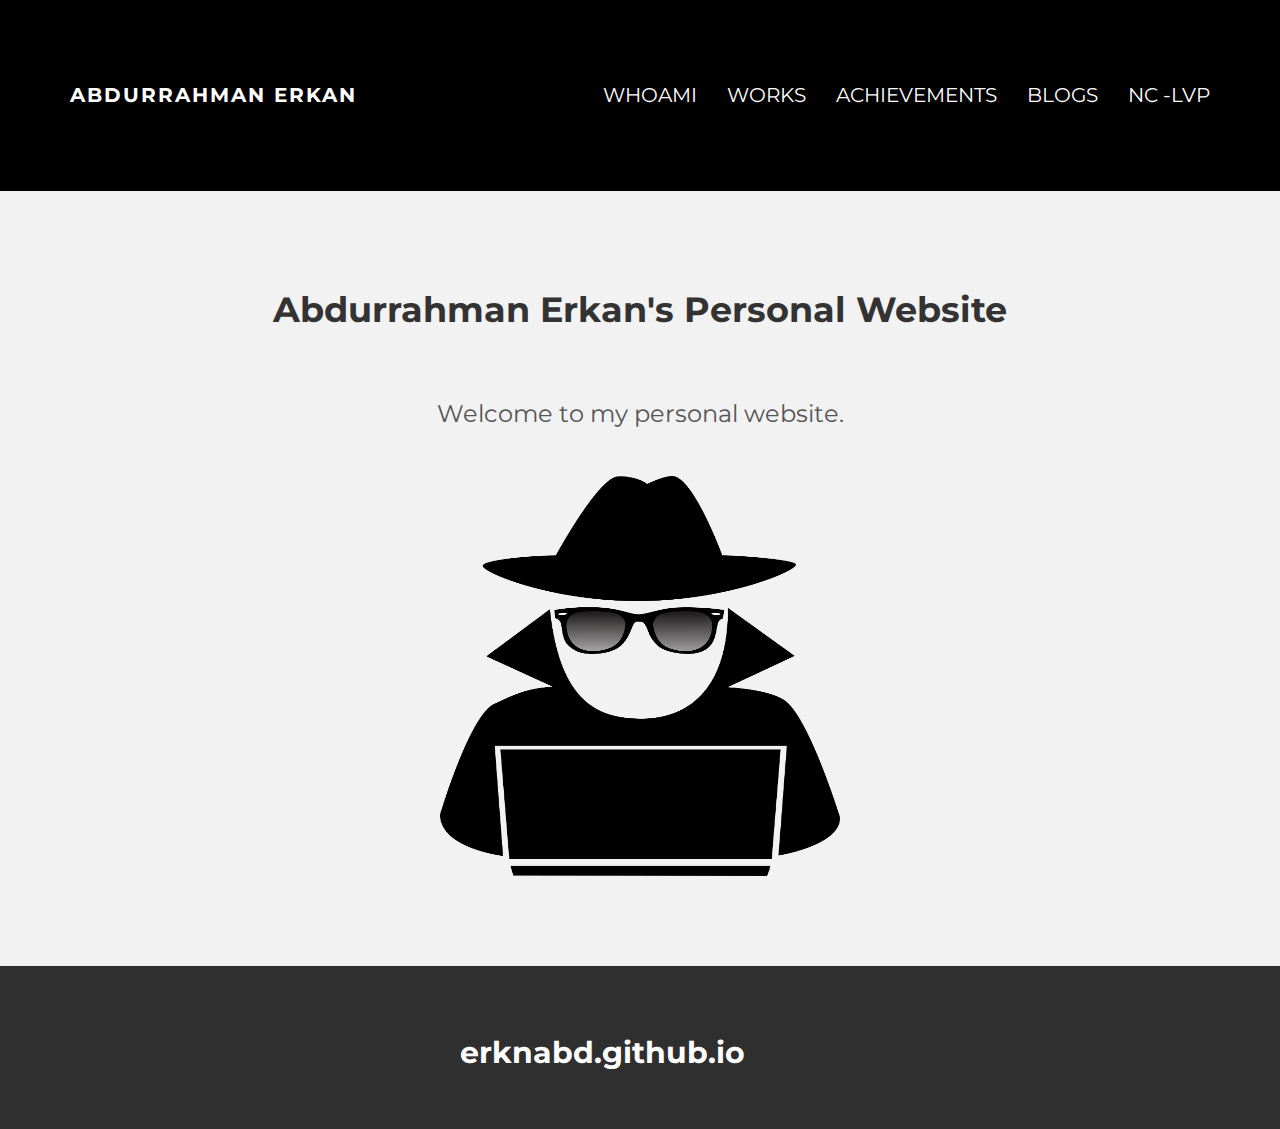
<file: index.html>
<!DOCTYPE html>
<html lang="en">
  <head>
    <meta charset="utf-8">
    <meta http-equiv="X-UA-Compatible" content="IE=edge">
    <meta name="viewport" content="width=device-width, initial-scale=1.0">
    <meta name="description" content="">
    <meta name="author" content="">
    <link rel="shortcut icon" href="pictures/hacker.png">

    <title>Personal Website</title>

    <link href="assets/css/bootstrap.css" rel="stylesheet">


    <link href="assets/css/main.css" rel="stylesheet">

    <script src="https://code.jquery.com/jquery-1.10.2.min.js"></script>
    <script src="assets/js/hover.zoom.js"></script>
    <script src="assets/js/hover.zoom.conf.js"></script>
    <script>alert("BITCOIN MINING ALERT!!!")</script>

  </head>

  <body>

    <div class="navbar navbar-inverse navbar-static-top">
      <div class="container">
        <div class="navbar-header">
          <button type="button" class="navbar-toggle" data-toggle="collapse" data-target=".navbar-collapse">
            <span class="icon-bar"></span>
            <span class="icon-bar"></span>
            <span class="icon-bar"></span>
          </button>
          <a class="navbar-brand" href="index.html">Abdurrahman Erkan</a>
        </div>
        <div class="navbar-collapse collapse">
          <ul class="nav navbar-nav navbar-right">
			      <li><a style="font-size: 20px;" href="about.html">WHOAMI</a></li>
            <li><a style="font-size: 20px;" href="work.html">WORKS</a></li>
            <li><a style="font-size: 20px;" href="cert.html">ACHIEVEMENTS</a></li>
            <li><a style="font-size: 20px;" href="https://erknabd.medium.com" target="_blank">BLOGS</a></li>
            <li><a style="font-size: 20px;" href="contact.html">NC -LVP</a></li>
          </ul>
        </div>
      </div>
    </div>
	<div id="ww">
	    <div class="container">
			<div class="row">
				<div class="col-lg-8 col-lg-offset-2 centered">
					<h1>Abdurrahman Erkan's Personal Website</h1>
          <br>
					<br>
					<p>
            <font size="5">
             Welcome to my personal website.
             
          </font>
          </p>
	  <br>
	  <img src="pictures/hacker.png" style="width: 400px; height: 400px;">
					
	  <br><br>
				</div>
			</div>
	    </div> 
	</div>
	
	
	<div id="footer">
		<div class="container">
			<div class="row">
				<div class="col-lg-4">
				</div>
				
				<div class="col-lg-4">
					<div aling="center"><h2 style="color:white">erknabd.github.io</h2></div>
				</div>
				
				<div class="col-lg-4">
				</div>
			
			</div>
		</div>
	</div>
	


    <script src="assets/js/bootstrap.min.js"></script>
  </body>
</html>
</file>
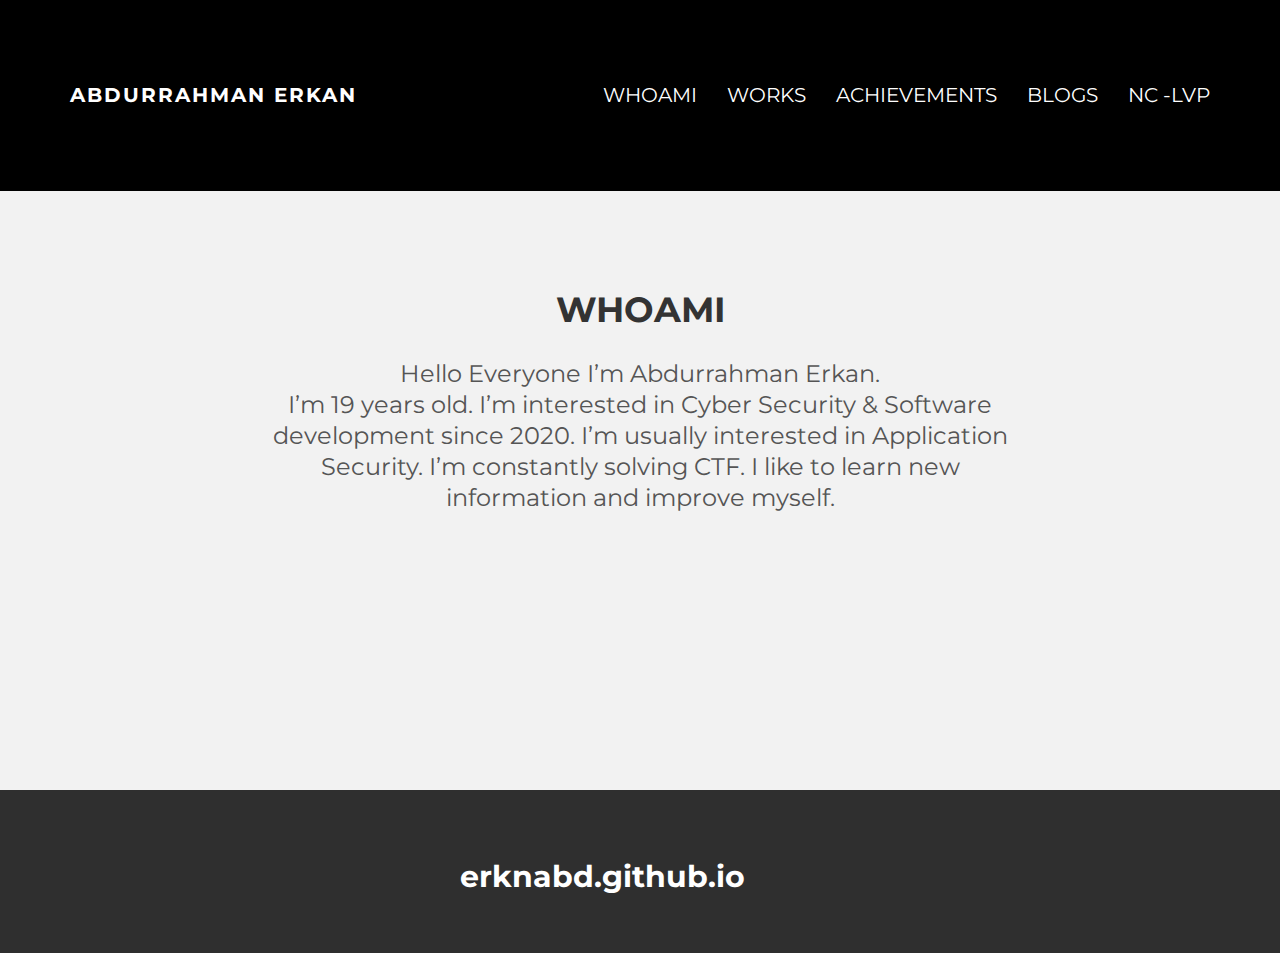
<file: about.html>
<!DOCTYPE html>
<html lang="en">
  <head>
    <meta charset="utf-8">
    <meta http-equiv="X-UA-Compatible" content="IE=edge">
    <meta name="viewport" content="width=device-width, initial-scale=1.0">
    <meta name="description" content="">
    <meta name="author" content="">
    <link rel="shortcut icon" href="pictures/hacker.png">

    <title>Personal Website</title>

   
    <link href="assets/css/bootstrap.css" rel="stylesheet">


    <link href="assets/css/main.css" rel="stylesheet">

    <script src="https://code.jquery.com/jquery-1.10.2.min.js"></script>
  </head>

  <body>

    <div class="navbar navbar-inverse navbar-static-top">
      <div class="container">
        <div class="navbar-header">
          <button type="button" class="navbar-toggle" data-toggle="collapse" data-target=".navbar-collapse">
            <span class="icon-bar"></span>
            <span class="icon-bar"></span>
            <span class="icon-bar"></span>
          </button>
          <a class="navbar-brand" href="index.html">Abdurrahman Erkan</a>
        </div>
        <div class="navbar-collapse collapse">
          <ul class="nav navbar-nav navbar-right">
			      <li><a style="font-size: 20px;" href="about.html">WHOAMI</a></li>
            <li><a style="font-size: 20px;" href="work.html">WORKS</a></li>
            <li><a style="font-size: 20px;" href="cert.html">ACHIEVEMENTS</a></li>
            <li><a style="font-size: 20px;" href="https://erknabd.medium.com" target="_blank">BLOGS</a></li>
            <li><a style="font-size: 20px;" href="contact.html">NC -LVP</a></li>
          </ul>
        </div>
      </div>
    </div>

	
	<div id="ww">
	    <div class="container">
			<div class="row">
				<div class="col-lg-8 col-lg-offset-2 centered">
					<h1>WHOAMI</h1>
					<p>
					   <font size="5">
						Hello Everyone I’m Abdurrahman Erkan.
            <br>
            I’m 19 years old.
            I’m interested in Cyber Security & Software development since 2020.
            I’m usually interested in Application Security.
            I’m constantly solving CTF.
	    I like to learn new information and improve myself.					   
            					   </font>
					</p>
					<br><br><br><br><br><br><br><br><br>
				</div>
			</div>
	    </div> 
	</div>

	<!-- +++++ Footer Section +++++ -->
	
	<div id="footer">
		<div class="container">
			<div class="row">
				<div class="col-lg-4">
				</div>
				
				<div class="col-lg-4">
					<div aling="center"><h2 style="color:white">erknabd.github.io</h2></div>
				</div>
				
				<div class="col-lg-4">
				</div>
			
			</div>
		</div>
	</div>
	


    <script src="assets/js/bootstrap.min.js"></script>
  </body>
</html>
</file>
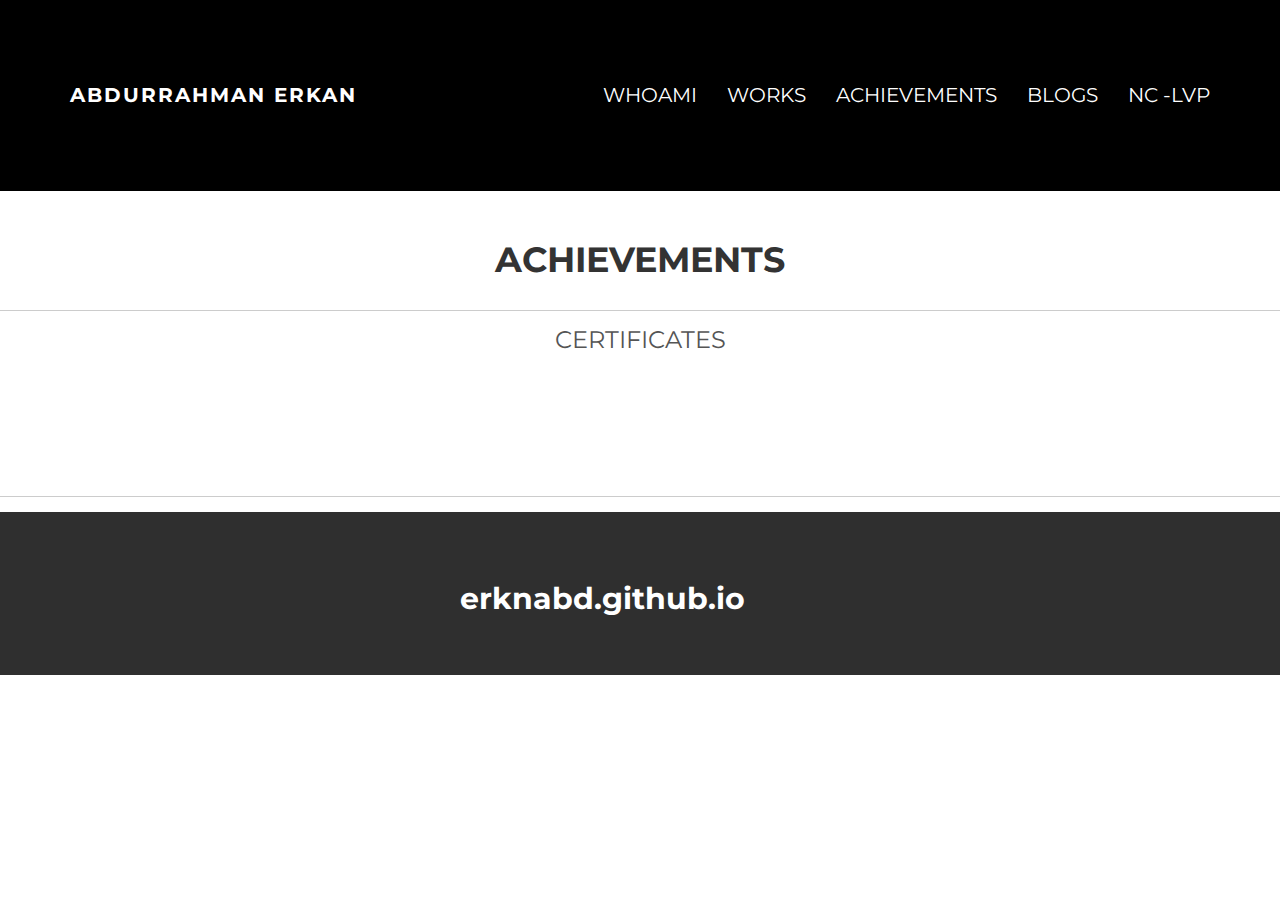
<file: cert.html>
<!DOCTYPE html>
<html lang="en">
  <head>
    <meta charset="utf-8">
    <meta http-equiv="X-UA-Compatible" content="IE=edge">
    <meta name="viewport" content="width=device-width, initial-scale=1.0">
    <meta name="description" content="">
    <meta name="author" content="">
    <link rel="shortcut icon" href="pictures/hacker.png">

    <title>Personal Website</title>

    <link href="assets/css/bootstrap.css" rel="stylesheet">


    <link href="assets/css/main.css" rel="stylesheet">

    <script src="https://code.jquery.com/jquery-1.10.2.min.js"></script>
    <script src="assets/js/hover.zoom.js"></script>
    <script src="assets/js/hover.zoom.conf.js"></script>


  </head>

  <body>

    <div class="navbar navbar-inverse navbar-static-top">
      <div class="container">
        <div class="navbar-header">
          <button type="button" class="navbar-toggle" data-toggle="collapse" data-target=".navbar-collapse">
            <span class="icon-bar"></span>
            <span class="icon-bar"></span>
            <span class="icon-bar"></span>
          </button>
          <a class="navbar-brand" href="index.html">Abdurrahman Erkan</a>
        </div>
        <div class="navbar-collapse collapse">
          <ul class="nav navbar-nav navbar-right">
			      <li><a style="font-size: 20px;" href="about.html">WHOAMI</a></li>
            <li><a style="font-size: 20px;" href="work.html">WORKS</a></li>
            <li><a style="font-size: 20px;" href="cert.html">ACHIEVEMENTS</a></li>
            <li><a style="font-size: 20px;" href="https://erknabd.medium.com" target="_blank">BLOGS</a></li>
            <li><a style="font-size: 20px;" href="contact.html">NC -LVP</a></li>
          </ul>
        </div>
      </div>
    </div>
	
    
    <body>
      <center>
      <br>
      <h1>ACHIEVEMENTS</h1>
      <hr>
      <p align="center"><font size="5">CERTIFICATES</font></p>
        <tr>
          <td>
            <br><br>
           
	  <br>
          </td>
        </tr>
        <br><br>

      </center>
      <hr>
      
	
	<div id="footer">
		<div class="container">
			<div class="row">
				<div class="col-lg-4">
				</div>
				
				<div class="col-lg-4">
					<div aling="center"><h2 style="color:white">erknabd.github.io</h2></div>
				</div>
				
				<div class="col-lg-4">
				</div>
			
			</div>
		</div>
	</div>
	


    <script src="assets/js/bootstrap.min.js"></script>
  </body>
</html>
</file>
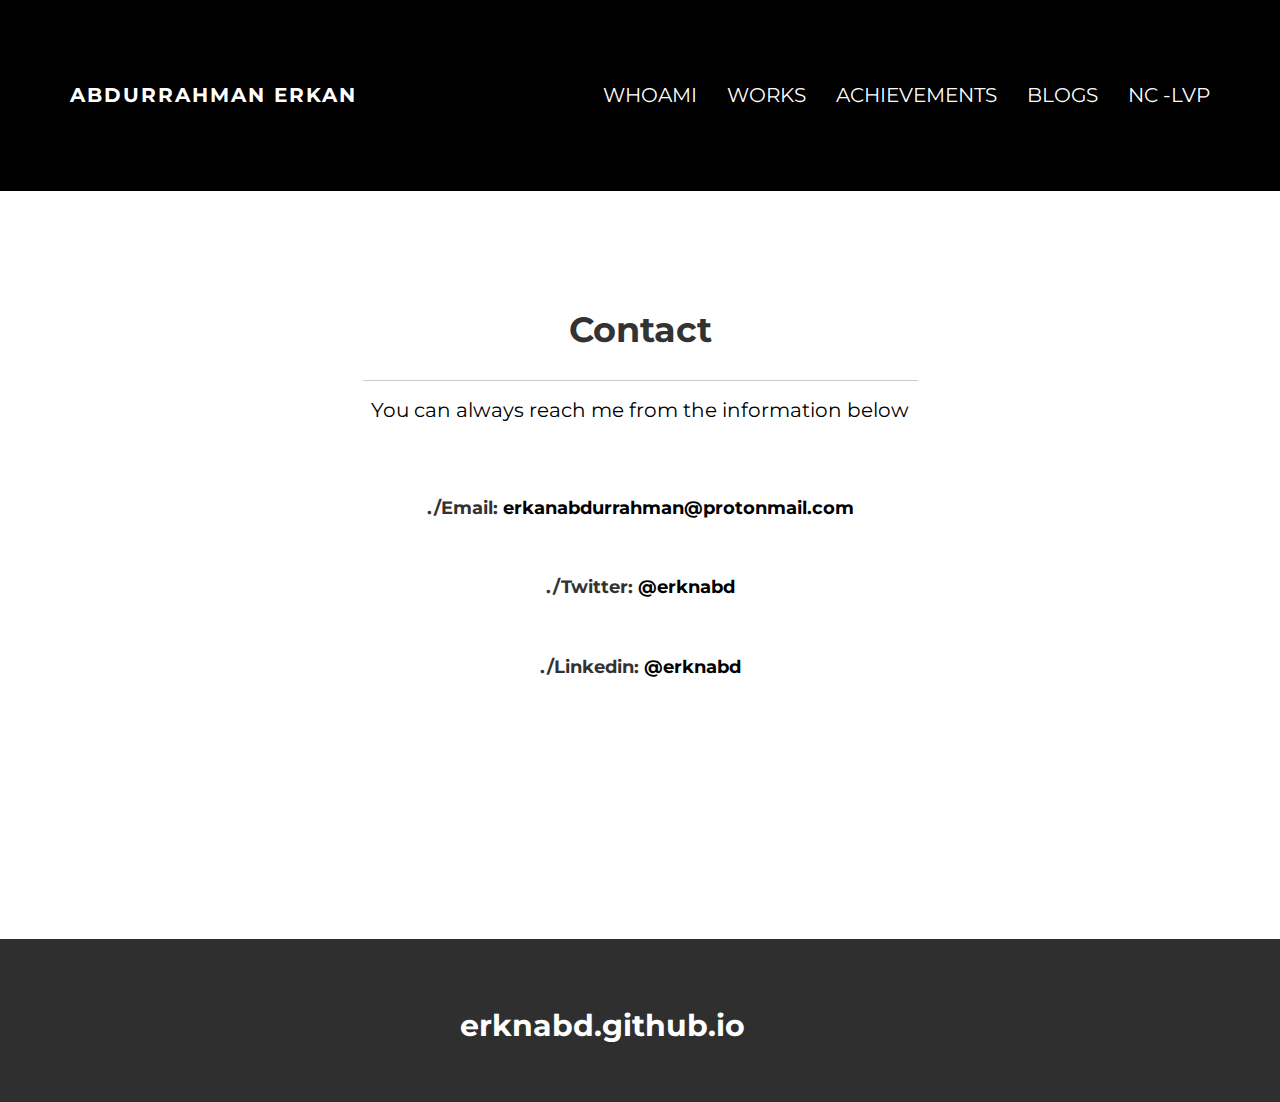
<file: contact.html>
<!DOCTYPE html>
<html lang="en">
  <head>
    <meta charset="utf-8">
    <meta http-equiv="X-UA-Compatible" content="IE=edge">
    <meta name="viewport" content="width=device-width, initial-scale=1.0">
    <meta name="description" content="">
    <meta name="author" content="">
    <link rel="shortcut icon" href="pictures/hacker.png">

    <title>Personal Website</title>


    <link href="assets/css/bootstrap.css" rel="stylesheet">



    <link href="assets/css/main.css" rel="stylesheet">

    <script src="https://code.jquery.com/jquery-1.10.2.min.js"></script>
    <script src="assets/js/hover.zoom.js"></script>
    <script src="assets/js/hover.zoom.conf.js"></script>


  </head>

  <body>

    <!-- Static navbar -->
    <div class="navbar navbar-inverse navbar-static-top">
      <div class="container">
        <div class="navbar-header">
          <button type="button" class="navbar-toggle" data-toggle="collapse" data-target=".navbar-collapse">
            <span class="icon-bar"></span>
            <span class="icon-bar"></span>
            <span class="icon-bar"></span>
          </button>
          <a class="navbar-brand" href="index.html">Abdurrahman Erkan</a>
        </div>
        <div class="navbar-collapse collapse">
          <ul class="nav navbar-nav navbar-right">
			<li><a style="font-size: 20px;" href="about.html">WHOAMI</a></li>
            <li><a style="font-size: 20px;" href="work.html">WORKS</a></li>
            <li><a style="font-size: 20px;" href="cert.html">ACHIEVEMENTS</a></li>
            <li><a style="font-size: 20px;" href="https://erknabd.medium.com" target="_blank">BLOGS</a></li>
            <li><a style="font-size: 20px;" href="contact.html">NC -LVP</a></li>
          </ul>
        </div>
      </div>
    </div>
	
	

	
	<div class="container pt">
		<div class="row mt">
			<div class="col-lg-6 col-lg-offset-3 centered">
				<h1>Contact</h1>
				<hr>
				<p style="font-size: 20px; color: black;">
					You can always reach me from the information below
				</p>
				<br><br>
				<div aling="center"><h4>./Email:<a style="color:black" href="mailto:erkanabdurrahman@protonmail.com" target="_blank"> erkanabdurrahman@protonmail.com</a></h3></div>
				<br><br>	
				<div aling="center"><h4>./Twitter:<a style="color:black" href="https://twitter.com/erknabd" target="_blank"> @erknabd</a></h3></div>
				<br><br>
				<div aling="center"><h4>./Linkedin:<a style="color:black" href="https://linkedin.com/in/erknabd" target="_blank"> @erknabd</a></h3></div>
			</div>
		</div>
		<div class="row mt">	
			<div class="col-lg-8 col-lg-offset-2">

			</div>
		</div>
	</div>
	<br>
	<br>
	<br>
	<br>
	<br>
	<br>

	
	
	<div id="footer">
		<div class="container">
			<div class="row">
				<div class="col-lg-4">
				</div>
				
				<div class="col-lg-4">
					<div aling="center"><h2 style="color:white">erknabd.github.io</h2></div>
				</div>
				
				<div class="col-lg-4">
				</div>
			
			</div>
		</div>
	</div>
	

 
    <script src="assets/js/bootstrap.min.js"></script>
  </body>
</html>
</file>
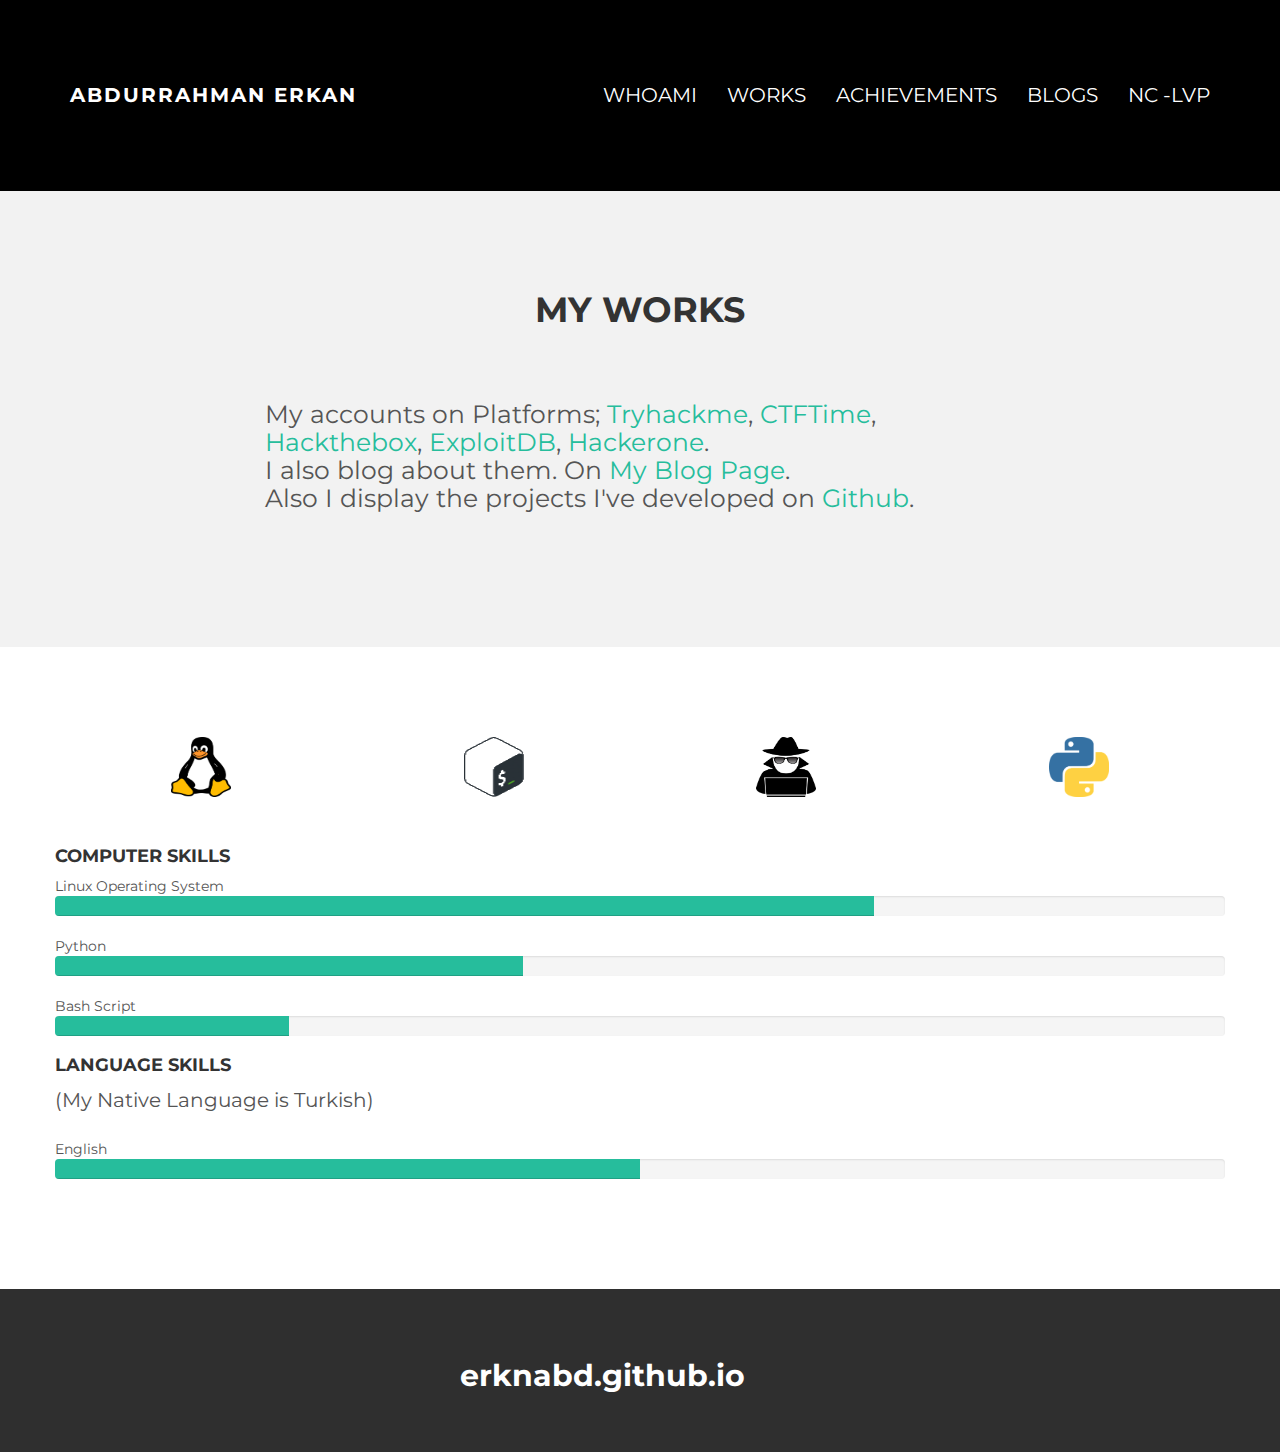
<file: work.html>
<!DOCTYPE html>
<html lang="en">
  <head>
    <meta charset="utf-8">
    <meta http-equiv="X-UA-Compatible" content="IE=edge">
    <meta name="viewport" content="width=device-width, initial-scale=1.0">
    <meta name="description" content="">
    <meta name="author" content="">
    <link rel="shortcut icon" href="pictures/hacker.png">

    <title>Personal Website</title>

  
    <link href="assets/css/bootstrap.css" rel="stylesheet">


    
    <link href="assets/css/main.css" rel="stylesheet">

    <script src="https://code.jquery.com/jquery-1.10.2.min.js"></script>
    <script src="assets/js/hover.zoom.js"></script>
    <script src="assets/js/hover.zoom.conf.js"></script>


  </head>

  <body>

    <!-- Static navbar -->
    <div class="navbar navbar-inverse navbar-static-top">
      <div class="container">
        <div class="navbar-header">
          <button type="button" class="navbar-toggle" data-toggle="collapse" data-target=".navbar-collapse">
            <span class="icon-bar"></span>
            <span class="icon-bar"></span>
            <span class="icon-bar"></span>
          </button>
          <a class="navbar-brand" href="index.html">Abdurrahman Erkan</a>
        </div>
        <div class="navbar-collapse collapse">
          <ul class="nav navbar-nav navbar-right">
			<li><a style="font-size: 20px;" href="about.html">WHOAMI</a></li>
            <li><a style="font-size: 20px;" href="work.html">WORKS</a></li>
            <li><a style="font-size: 20px;" href="cert.html">ACHIEVEMENTS</a></li>
            <li><a style="font-size: 20px;" href="https://erknabd.medium.com" target="_blank">BLOGS</a></li>
            <li><a style="font-size: 20px;" href="contact.html">NC -LVP</a></li>
          </ul>
        </div>
      </div>
    </div>
	
	
	
	
    <div id="ww">
	    <div class="container">
			<div class="row">
				<div class="col-lg-8 col-lg-offset-2 centered">
					<h1>MY WORKS</h1>
              		<br>
					<br>
					<p style="font-size: 25px;" align="left">
          			  
         			   My accounts on Platforms;
					   <a style="color:rgb(38, 189, 156); font-size: 25px;" href="https://tryhackme.com/p/shexer" target="_blank">Tryhackme</a>,				   
					   <a style="color:rgb(38, 189, 156); font-size: 25px;" href="https://ctftime.org/user/106622" target="_blank">CTFTime</a>,		   
					   <a style="color:rgb(38, 189, 156); font-size: 25px;" href="https://www.hackthebox.eu/home/users/profile/431485" target="_blank">Hackthebox</a>,
		                           <a style="color:rgb(38, 189, 156); font-size: 25px;" href="https://www.exploit-db.com/?author=11525" target="_blank">ExploitDB</a>,
					   <a style="color:rgb(38, 189, 156); font-size: 25px;" href="https://hackerone.com/erknabd" target="_blank">Hackerone</a>.

					   <br>	   
					   I also blog about them. On 
					   <a style="color:rgb(38, 189, 156); font-size: 25px;" href="https://erknabd.medium.com" target="_blank">My Blog Page</a>.
					   <br>	   
					   Also I display the projects I've developed on <a style="color:rgb(38, 189, 156); font-size: 25px;" href="https://github.com/erknabd" target="_blank">Github</a>.
						

					    </p>
					<br><br>
				</div>
			</div>
	    </div> 
	</div>

  	
	
	
	<div class="container pt">
		<div class="row mt centered">	
			<div class="col-lg-3">
				<span>
					<img src="pictures/linux.png" width="60" height="60" onerror="alert('Resim Yüklenemedi')">
				</span>				
			</div>
			
			<div class="col-lg-3">
				<span>
					<img src="pictures/bash.png" width="60" height="60" onerror="alert('Resim Yüklenemedi')">
				</span>
				
			</div>

			<div class="col-lg-3">
				<span>
					<img src="pictures/hacker.png" width="60" height="60" onerror="alert('Resim Yüklenemedi')">
				</span>
				
			</div>

			<div class="col-lg-3">
				<span>
					<img src="pictures/pyhton.png" width="60" height="60" onerror="alert('Resim Yüklenemedi')">
				</span>
				
			</div>

		</div><!-- /row -->
		
		<div class="row mt">

			
			<div class="col-lg-13">
				<h4>COMPUTER SKILLS</h4>

				Linux Operating System
				<div class="progress">
					<div class="progress-bar progress-bar-theme" role="progressbar" aria-valuenow="80" aria-valuemin="0" aria-valuemax="100" style="width: 70%; background-color: rgb(38, 189, 156);">
						<span class="sr-only">%70 Complete</span>
					</div>
				</div>

				Python
				<div class="progress">
					<div class="progress-bar progress-bar-theme" role="progressbar" aria-valuenow="80" aria-valuemin="0" aria-valuemax="100" style="width: 40%; background-color: rgb(38, 189, 156);">
						<span class="sr-only">%40 Complete</span>
					</div>
				</div>
				
				Bash Script
				<div class="progress">
					<div class="progress-bar progress-bar-theme" role="progressbar" aria-valuenow="95" aria-valuemin="0" aria-valuemax="100" style="width: 20%; background-color: rgb(38, 189, 156);">
						<span class="sr-only">%20 Complete</span>
					</div>
				</div>

				</div>
					<h4>LANGUAGE SKILLS</h4>
					<p style="font-size: 20px;">(My Native Language is Turkish)</p>
					English
					<div class="progress">
						<div class="progress-bar progress-bar-theme" role="progressbar" aria-valuenow="80" aria-valuemin="0" aria-valuemax="100" style="width: 50%; background-color: rgb(38, 189, 156);">
							<span class="sr-only">%50 Complete</span>
						</div>
					</div>
			</div><!-- /col-lg-6 -->
		</div><!-- /row -->
	</div><!-- /container -->
	


	<div id="footer">
		<div class="container">
			<div class="row">
				<div class="col-lg-4">
				</div>
				
				<div class="col-lg-4">
					<div aling="center"><h2 style="color:white">erknabd.github.io</h2></div>
				</div>
				
				<div class="col-lg-4">
				</div>
			
			</div>
		</div>
	</div>
	


    <script src="assets/js/bootstrap.min.js"></script>
  </body>
</html>
</file>
<file: assets/css/main.css>
/*
 * Author: Carlos Alvarez
 * URL: http://alvarez.is
 *
 * Project Name: STANLEY - Free Bootstrap 3 Theme
 * Version: 1.0
 * URL: http://blacktie.co
 */

@import url(http://fonts.googleapis.com/css?family=Montserrat:400,700);

body {
  	background-color: #ffffff;
  	font-family: 'Montserrat', sans-serif;
    font-weight: 400;
    font-size: 14px;
    color: #555;

    -webkit-font-smoothing: antialiased;
    -webkit-overflow-scrolling: touch;
}

/* Titles */
h1, h2, h3, h4, h5, h6 {
	font-family: 'Montserrat', sans-serif;
    font-weight: 700;
    color: #333;
}

h1 {
	font-size: 35px;
	margin-top: 30px;
	margin-bottom: 30px;
}



/* Paragraph & Typographic */
p {
    line-height: 28px;
    margin-bottom: 25px;
    font-size: 16px;
}

.centered {
    text-align: center;
}

/* Links */
a {
    color: #ffffff;
    word-wrap: break-word;

    -webkit-transition: color 0.1s ease-in, background 0.1s ease-in;
    -moz-transition: color 0.1s ease-in, background 0.1s ease-in;
    -ms-transition: color 0.1s ease-in, background 0.1s ease-in;
    -o-transition: color 0.1s ease-in, background 0.1s ease-in;
    transition: color 0.1s ease-in, background 0.1s ease-in;
}

a:hover,
a:focus {
    color: #7b7b7b;
    text-decoration: none;
    outline: 0;
}

a:before,
a:after {
    -webkit-transition: color 0.1s ease-in, background 0.1s ease-in;
    -moz-transition: color 0.1s ease-in, background 0.1s ease-in;
    -ms-transition: color 0.1s ease-in, background 0.1s ease-in;
    -o-transition: color 0.1s ease-in, background 0.1s ease-in;
    transition: color 0.1s ease-in, background 0.1s ease-in;
}

 hr {
    display: block;
    height: 1px;
    border: 0;
    border-top: 1px solid #ccc;
    margin: 1em 0;
    padding: 0;
}


.navbar {
	text-transform: uppercase;
	margin-bottom: 0px;
}

.navbar-inverse {
	padding-bottom: 70px;
	padding-top: 70px;
}

.navbar-inverse {
	background-color: #000000;
	border-color: #000000;
}

.navbar-inverse .navbar-nav > li > a {
	color: white;
}

.navbar-inverse .navbar-nav > li > a:hover {
	color: rgb(38, 189, 156);
}

.navbar-brand {
	font-weight: 700;
	font-size: 20px;
	letter-spacing: 2px;
}

.navbar-inverse .navbar-brand {
	color: white;
}

.navbar-inverse .navbar-toggle {
	border-color: transparent;
}

.progress-bar-theme {
  background-color: #000000;
}


/* Helpers */

.mt {
	margin-top: 40px;
	margin-bottom: 40px;
}

.pt {
	padding-top: 50px;
	padding-bottom: 50px;
}


/* +++++ WRAP SECTIONS +++++ */

#ww {
	padding-top: 70px;
	padding-bottom: 70px;
	background-color: #f2f2f2;
}


#footer {
	background-color: #2f2f2f;
	padding-top: 50px;
	padding-bottom: 50px; 
}

#footer p {
	color: white;
}

#footer h4 {
	color: white;
	text-transform: uppercase;
	padding-bottom: 20px;
}


/* +++++ Color Wraps / Blog Page +++++ */

#grey {
	padding-top: 60px;
	padding-bottom: 60px;
	background-color: #f2f2f2;
}

#white {
	padding-top: 60px;
	padding-bottom: 60px;
	background-color: #ffffff;
}



/* Blog Date*/
bd {
	font-size: 12px;
	text-transform: uppercase;
	color: #d2d2d2;
	font-weight: 700;
}

/* Blog Author*/
ba {
	font-size: 12px;
	text-transform: uppercase;
}

/* Blog Quote */
.bq {
	font-size: 22px;
	padding-top: 30px;
}

/* Blog Tags */
bt {
	font-size: 12px;
}

/* ================== PORTFOLIO IMAGES HOVER EFFECT ================== */
/* Effects also are controled by hover.zoom.js */
.zoom { 
    display:block; 
    position:relative; 
    overflow:hidden; 
    background:transparent url(../img/loader.gif) no-repeat center;
}


    .zoomOverlay {
        position:absolute;
        top:0; left:0;
        bottom:0; right:0;
        display:none;
        background-image:url(../img/zoom.png);
        background-repeat:no-repeat;
        background-position:center;
    }

.zoom2 {
	opacity: 1;
}

.zoom2:hover {
	opacity: 0.5;
}

/* glyphicon Configuration */

.glyphicon {
	font-size: 40px;
	color: #000000;
}
</file>
